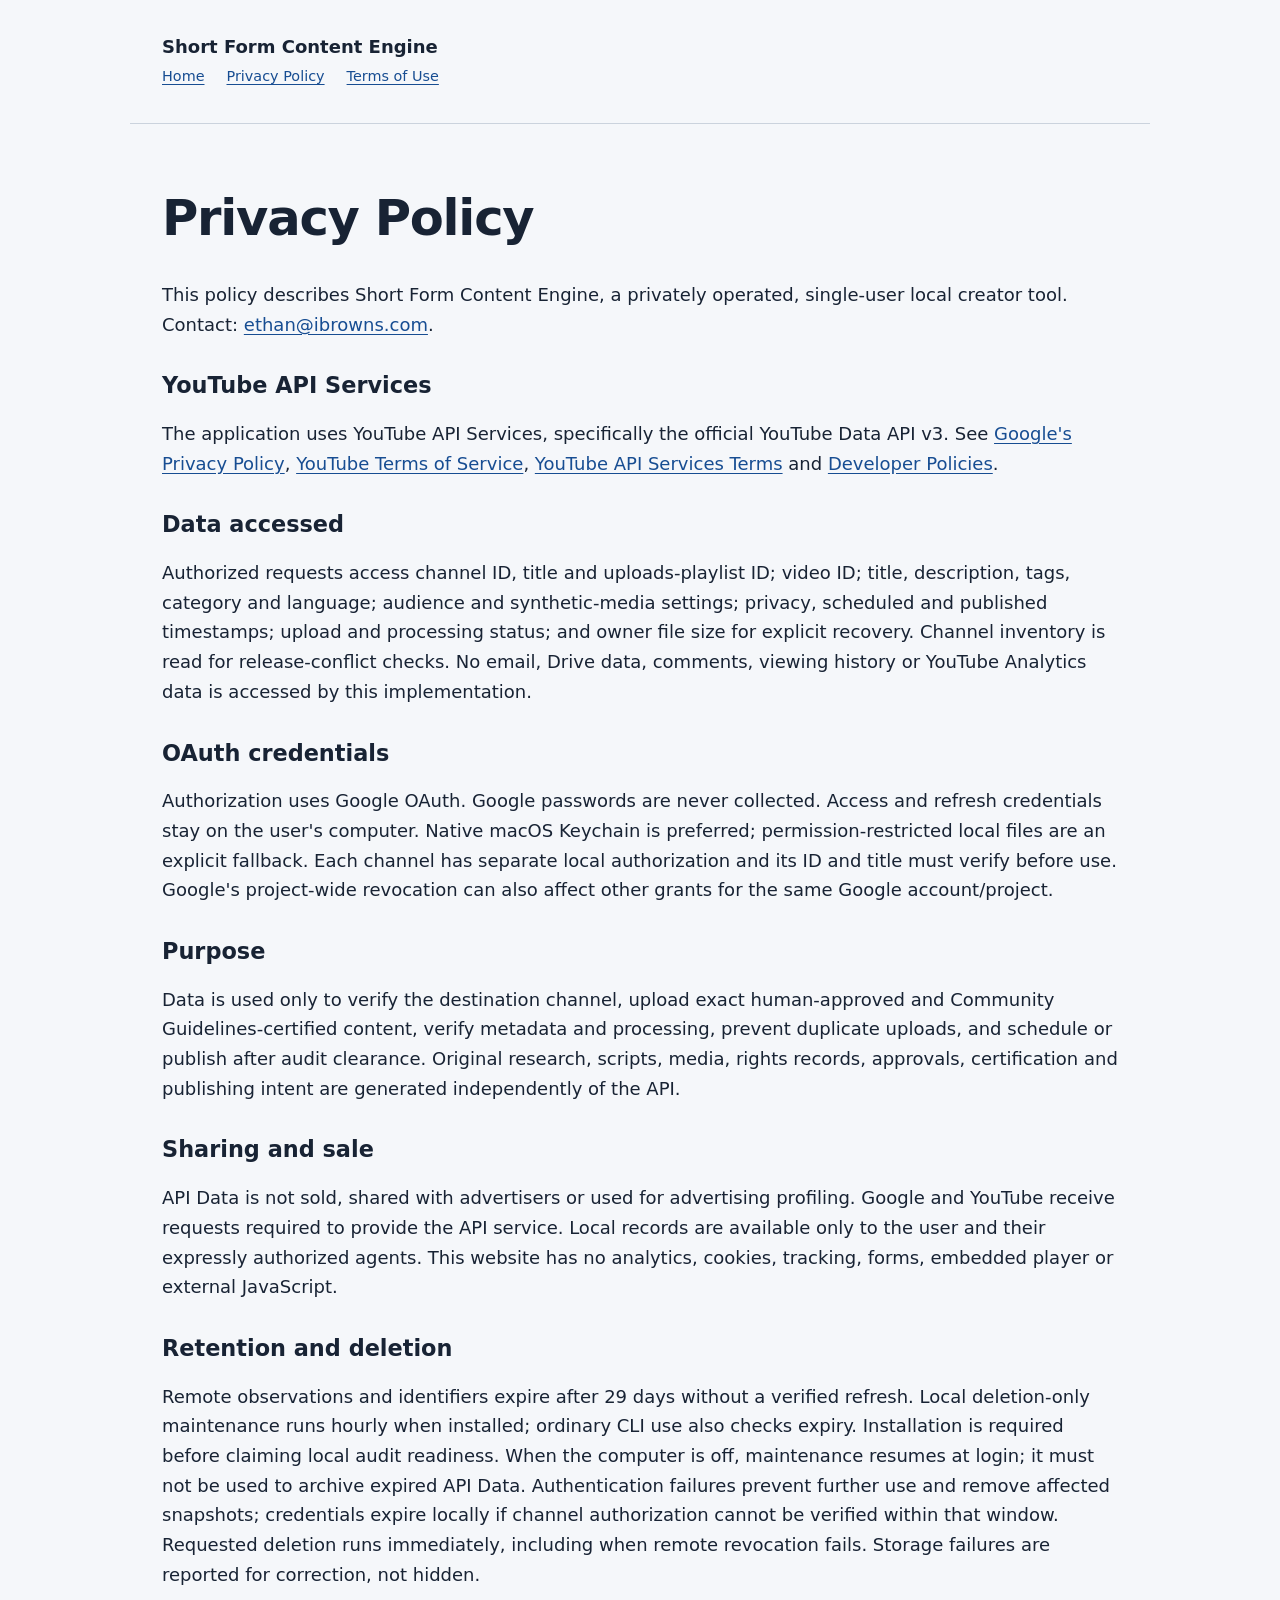
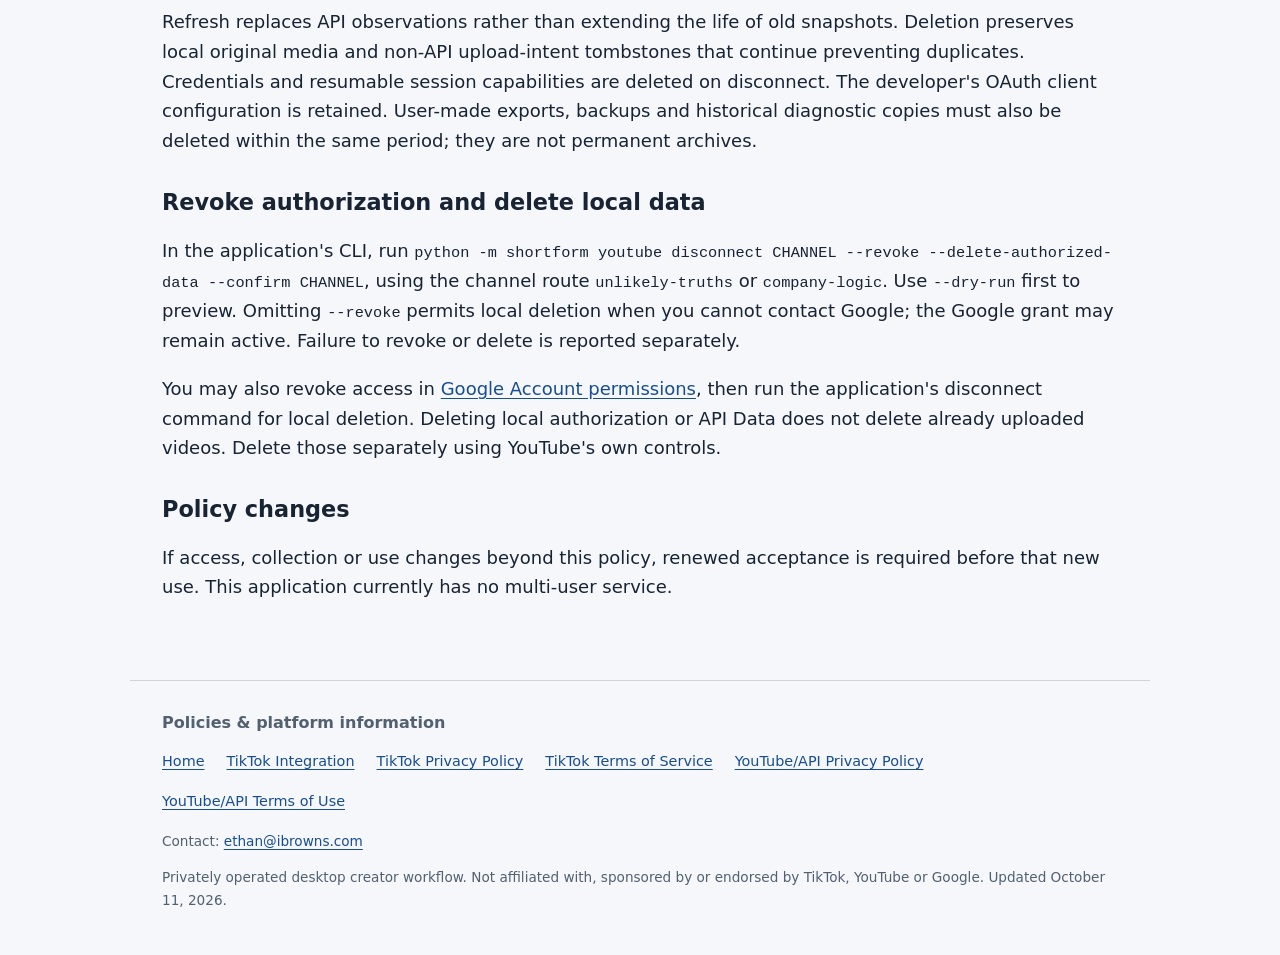
<file: privacy.html>
<!doctype html>
<html lang="en"><head><meta charset="utf-8"><meta name="viewport" content="width=device-width,initial-scale=1"><title>Privacy Policy | Short Form Content Engine</title><link rel="stylesheet" href="styles.css"><meta name="description" content="Existing YouTube/API compliance policy for Short Form Content Engine."></head>
<body><a class="skip-link" href="#main">Skip to content</a><header><strong>Short Form Content Engine</strong><nav aria-label="Main"><a href="index.html">Home</a><a href="privacy.html">Privacy Policy</a><a href="terms.html">Terms of Use</a></nav></header><main id="main"><h1>Privacy Policy</h1><p>This policy describes Short Form Content Engine, a privately operated, single-user local creator tool. Contact: <a href="mailto:ethan@ibrowns.com">ethan@ibrowns.com</a>.</p><h2>YouTube API Services</h2><p>The application uses YouTube API Services, specifically the official YouTube Data API v3. See <a href="https://policies.google.com/privacy">Google's Privacy Policy</a>, <a href="https://www.youtube.com/t/terms">YouTube Terms of Service</a>, <a href="https://developers.google.com/youtube/terms/api-services-terms-of-service">YouTube API Services Terms</a> and <a href="https://developers.google.com/youtube/terms/developer-policies">Developer Policies</a>.</p><h2>Data accessed</h2><p>Authorized requests access channel ID, title and uploads-playlist ID; video ID; title, description, tags, category and language; audience and synthetic-media settings; privacy, scheduled and published timestamps; upload and processing status; and owner file size for explicit recovery. Channel inventory is read for release-conflict checks. No email, Drive data, comments, viewing history or YouTube Analytics data is accessed by this implementation.</p><h2>OAuth credentials</h2><p>Authorization uses Google OAuth. Google passwords are never collected. Access and refresh credentials stay on the user's computer. Native macOS Keychain is preferred; permission-restricted local files are an explicit fallback. Each channel has separate local authorization and its ID and title must verify before use. Google's project-wide revocation can also affect other grants for the same Google account/project.</p><h2>Purpose</h2><p>Data is used only to verify the destination channel, upload exact human-approved and Community Guidelines-certified content, verify metadata and processing, prevent duplicate uploads, and schedule or publish after audit clearance. Original research, scripts, media, rights records, approvals, certification and publishing intent are generated independently of the API.</p><h2>Sharing and sale</h2><p>API Data is not sold, shared with advertisers or used for advertising profiling. Google and YouTube receive requests required to provide the API service. Local records are available only to the user and their expressly authorized agents. This website has no analytics, cookies, tracking, forms, embedded player or external JavaScript.</p><h2>Retention and deletion</h2><p>Remote observations and identifiers expire after 29 days without a verified refresh. Local deletion-only maintenance runs hourly when installed; ordinary CLI use also checks expiry. Installation is required before claiming local audit readiness. When the computer is off, maintenance resumes at login; it must not be used to archive expired API Data. Authentication failures prevent further use and remove affected snapshots; credentials expire locally if channel authorization cannot be verified within that window. Requested deletion runs immediately, including when remote revocation fails. Storage failures are reported for correction, not hidden.</p><p>Refresh replaces API observations rather than extending the life of old snapshots. Deletion preserves local original media and non-API upload-intent tombstones that continue preventing duplicates. Credentials and resumable session capabilities are deleted on disconnect. The developer's OAuth client configuration is retained. User-made exports, backups and historical diagnostic copies must also be deleted within the same period; they are not permanent archives.</p><h2>Revoke authorization and delete local data</h2><p>In the application's CLI, run <code>python -m shortform youtube disconnect CHANNEL --revoke --delete-authorized-data --confirm CHANNEL</code>, using the channel route <code>unlikely-truths</code> or <code>company-logic</code>. Use <code>--dry-run</code> first to preview. Omitting <code>--revoke</code> permits local deletion when you cannot contact Google; the Google grant may remain active. Failure to revoke or delete is reported separately.</p><p>You may also revoke access in <a href="https://myaccount.google.com/permissions">Google Account permissions</a>, then run the application's disconnect command for local deletion. Deleting local authorization or API Data does not delete already uploaded videos. Delete those separately using YouTube's own controls.</p><h2>Policy changes</h2><p>If access, collection or use changes beyond this policy, renewed acceptance is required before that new use. This application currently has no multi-user service.</p></main><footer><h2>Policies &amp; platform information</h2><nav aria-label="Compliance"><a href="/short-form-content-engine-compliance/">Home</a><a href="/short-form-content-engine-compliance/tiktok/">TikTok Integration</a><a href="/short-form-content-engine-compliance/tiktok/privacy/">TikTok Privacy Policy</a><a href="/short-form-content-engine-compliance/tiktok/terms/">TikTok Terms of Service</a><a href="/short-form-content-engine-compliance/privacy.html">YouTube/API Privacy Policy</a><a href="/short-form-content-engine-compliance/terms.html">YouTube/API Terms of Use</a></nav><p>Contact: <a href="mailto:ethan@ibrowns.com">ethan@ibrowns.com</a></p><p>Privately operated desktop creator workflow. Not affiliated with, sponsored by or endorsed by TikTok, YouTube or Google. Updated October 11, 2026.</p></footer></body></html>
</file>
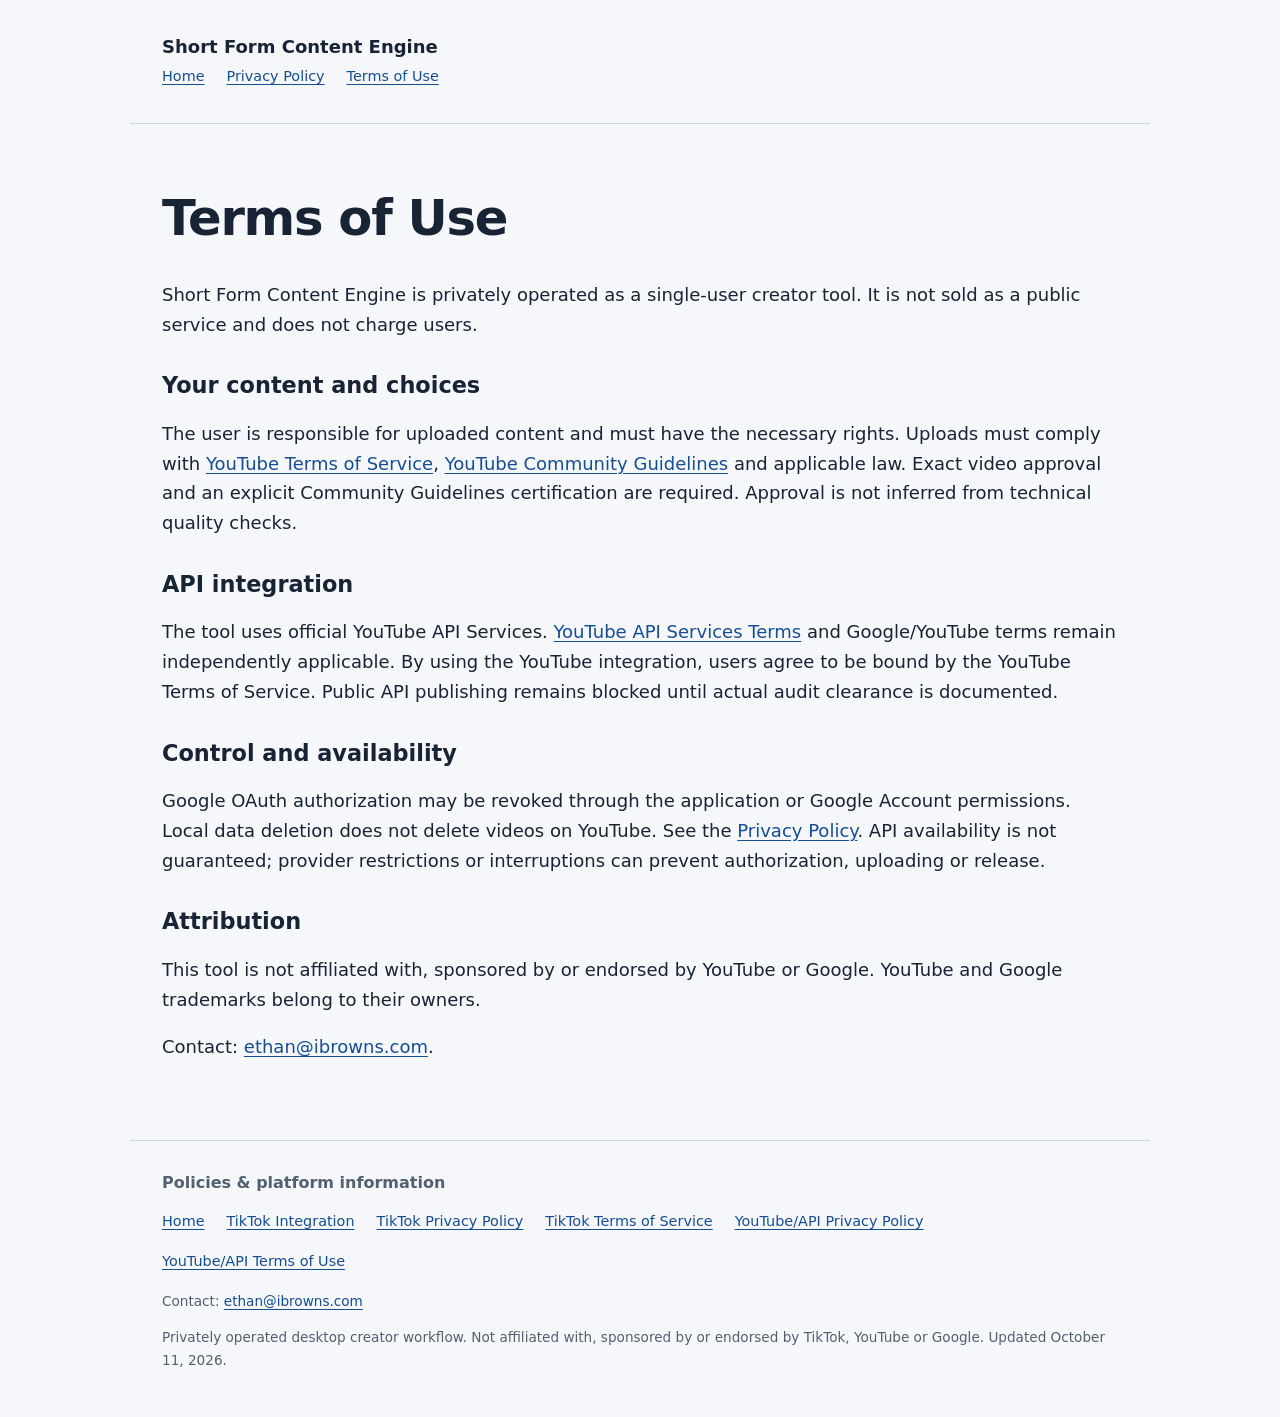
<file: terms.html>
<!doctype html>
<html lang="en"><head><meta charset="utf-8"><meta name="viewport" content="width=device-width,initial-scale=1"><title>Terms of Use | Short Form Content Engine</title><link rel="stylesheet" href="styles.css"><meta name="description" content="Existing YouTube/API compliance policy for Short Form Content Engine."></head>
<body><a class="skip-link" href="#main">Skip to content</a><header><strong>Short Form Content Engine</strong><nav aria-label="Main"><a href="index.html">Home</a><a href="privacy.html">Privacy Policy</a><a href="terms.html">Terms of Use</a></nav></header><main id="main"><h1>Terms of Use</h1><p>Short Form Content Engine is privately operated as a single-user creator tool. It is not sold as a public service and does not charge users.</p><h2>Your content and choices</h2><p>The user is responsible for uploaded content and must have the necessary rights. Uploads must comply with <a href="https://www.youtube.com/t/terms">YouTube Terms of Service</a>, <a href="https://www.youtube.com/howyoutubeworks/policies/community-guidelines/">YouTube Community Guidelines</a> and applicable law. Exact video approval and an explicit Community Guidelines certification are required. Approval is not inferred from technical quality checks.</p><h2>API integration</h2><p>The tool uses official YouTube API Services. <a href="https://developers.google.com/youtube/terms/api-services-terms-of-service">YouTube API Services Terms</a> and Google/YouTube terms remain independently applicable. By using the YouTube integration, users agree to be bound by the YouTube Terms of Service. Public API publishing remains blocked until actual audit clearance is documented.</p><h2>Control and availability</h2><p>Google OAuth authorization may be revoked through the application or Google Account permissions. Local data deletion does not delete videos on YouTube. See the <a href="privacy.html">Privacy Policy</a>. API availability is not guaranteed; provider restrictions or interruptions can prevent authorization, uploading or release.</p><h2>Attribution</h2><p>This tool is not affiliated with, sponsored by or endorsed by YouTube or Google. YouTube and Google trademarks belong to their owners.</p><p>Contact: <a href="mailto:ethan@ibrowns.com">ethan@ibrowns.com</a>.</p></main><footer><h2>Policies &amp; platform information</h2><nav aria-label="Compliance"><a href="/short-form-content-engine-compliance/">Home</a><a href="/short-form-content-engine-compliance/tiktok/">TikTok Integration</a><a href="/short-form-content-engine-compliance/tiktok/privacy/">TikTok Privacy Policy</a><a href="/short-form-content-engine-compliance/tiktok/terms/">TikTok Terms of Service</a><a href="/short-form-content-engine-compliance/privacy.html">YouTube/API Privacy Policy</a><a href="/short-form-content-engine-compliance/terms.html">YouTube/API Terms of Use</a></nav><p>Contact: <a href="mailto:ethan@ibrowns.com">ethan@ibrowns.com</a></p><p>Privately operated desktop creator workflow. Not affiliated with, sponsored by or endorsed by TikTok, YouTube or Google. Updated October 11, 2026.</p></footer></body></html>
</file>
<file: styles.css>
*{box-sizing:border-box}html{color-scheme:light}body{margin:0;background:#f5f7fa;color:#182334;font:18px/1.65 system-ui,sans-serif}header,main,footer{max-width:1020px;margin:auto;padding:32px}header{border-bottom:1px solid #cbd3dd}.wordmark{font-size:1.15rem;font-weight:750;text-decoration:none;color:#182334}.eyebrow{font-size:.8rem;font-weight:650;letter-spacing:.035em;color:#526070}h1{font-size:clamp(1.85rem,5vw,3.1rem);line-height:1.15;letter-spacing:-.025em;overflow-wrap:anywhere}h2{font-size:1.4rem;line-height:1.3;margin-top:2rem}h3{font-size:1.1rem;line-height:1.4}a{color:#174d92;text-underline-offset:3px}a:hover{text-decoration-thickness:2px}a:focus-visible{outline:3px solid #174d92;outline-offset:4px}nav{display:flex;gap:10px 22px;flex-wrap:wrap;font-size:.9rem}nav a{padding:3px 0}.lede{font-size:1.2rem;max-width:760px}.notice{border-left:4px solid #9b6610;padding:16px;background:#fff5de;font-size:.95rem}.integration,.card{background:white;padding:24px;border:1px solid #d5dde7;border-radius:12px}.integration{margin-top:28px}.integration h2,.card h3{margin-top:0}.grid{display:grid;grid-template-columns:repeat(3,minmax(0,1fr));gap:16px}.brand img{width:120px;height:auto}code{font-size:.85em;overflow-wrap:anywhere}.steps li{padding:5px 0}footer{font-size:.85rem;color:#526070;border-top:1px solid #cbd3dd;margin-top:28px}footer h2{font-size:1rem;margin-top:0}.effective{color:#526070;font-size:.9rem}.skip-link{position:absolute;top:-100px;left:12px;background:white;padding:10px;z-index:1}.skip-link:focus{top:10px}@media(max-width:680px){.grid{grid-template-columns:1fr}header,main,footer{padding:22px}nav{gap:8px 16px}.integration,.card{padding:20px}.lede{font-size:1.1rem}}
</file>
